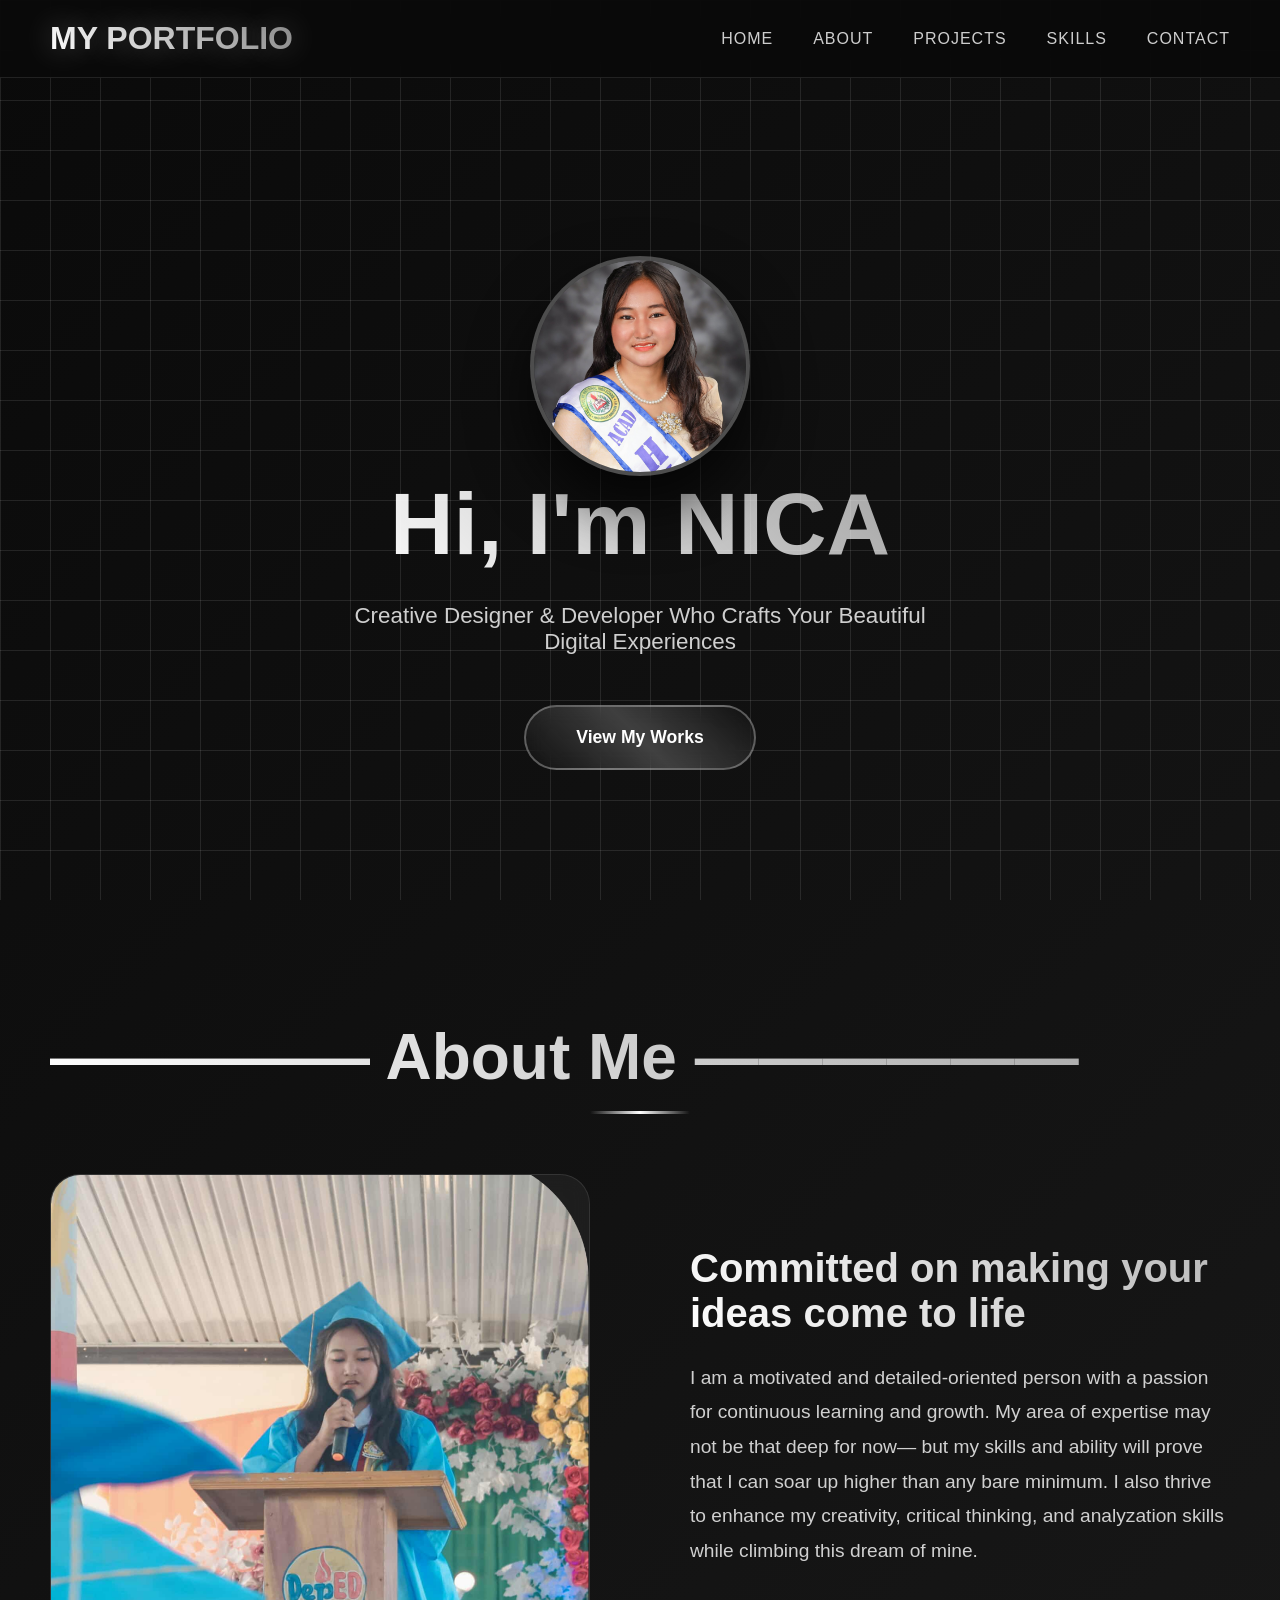
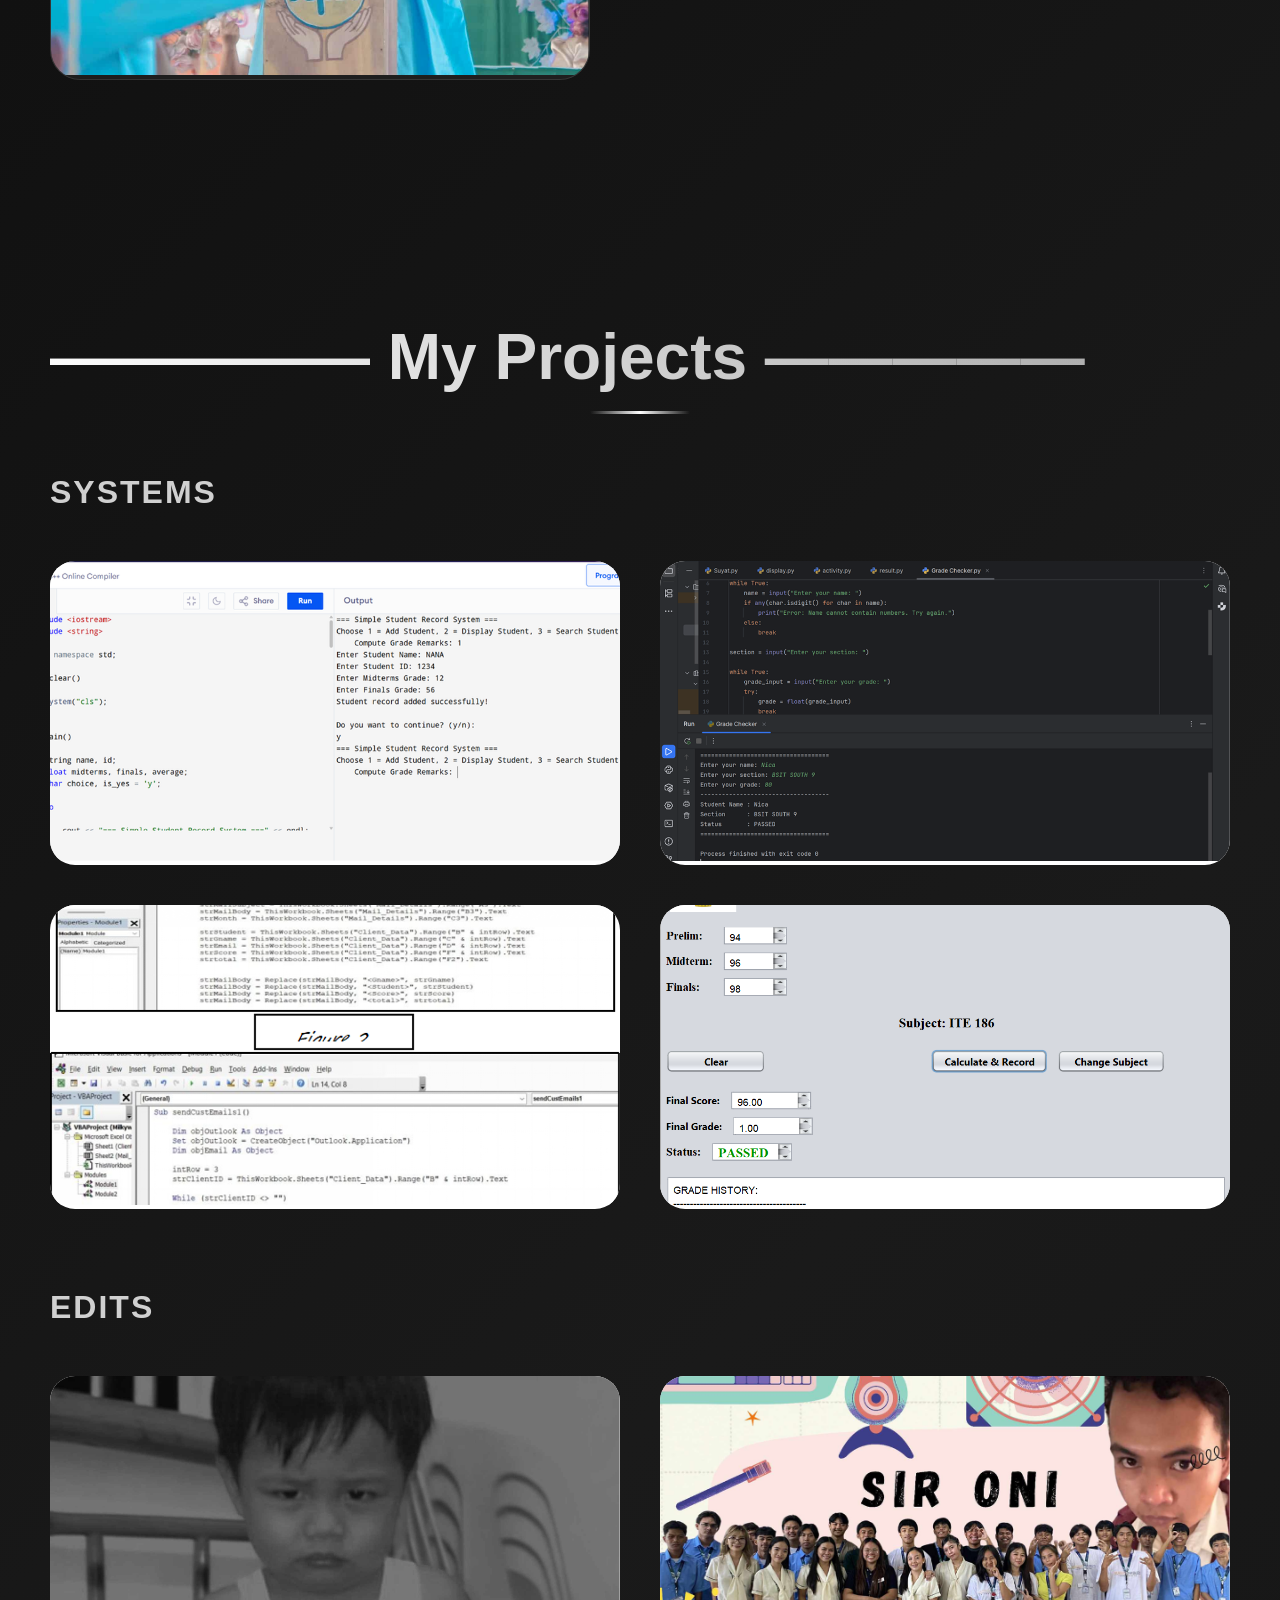
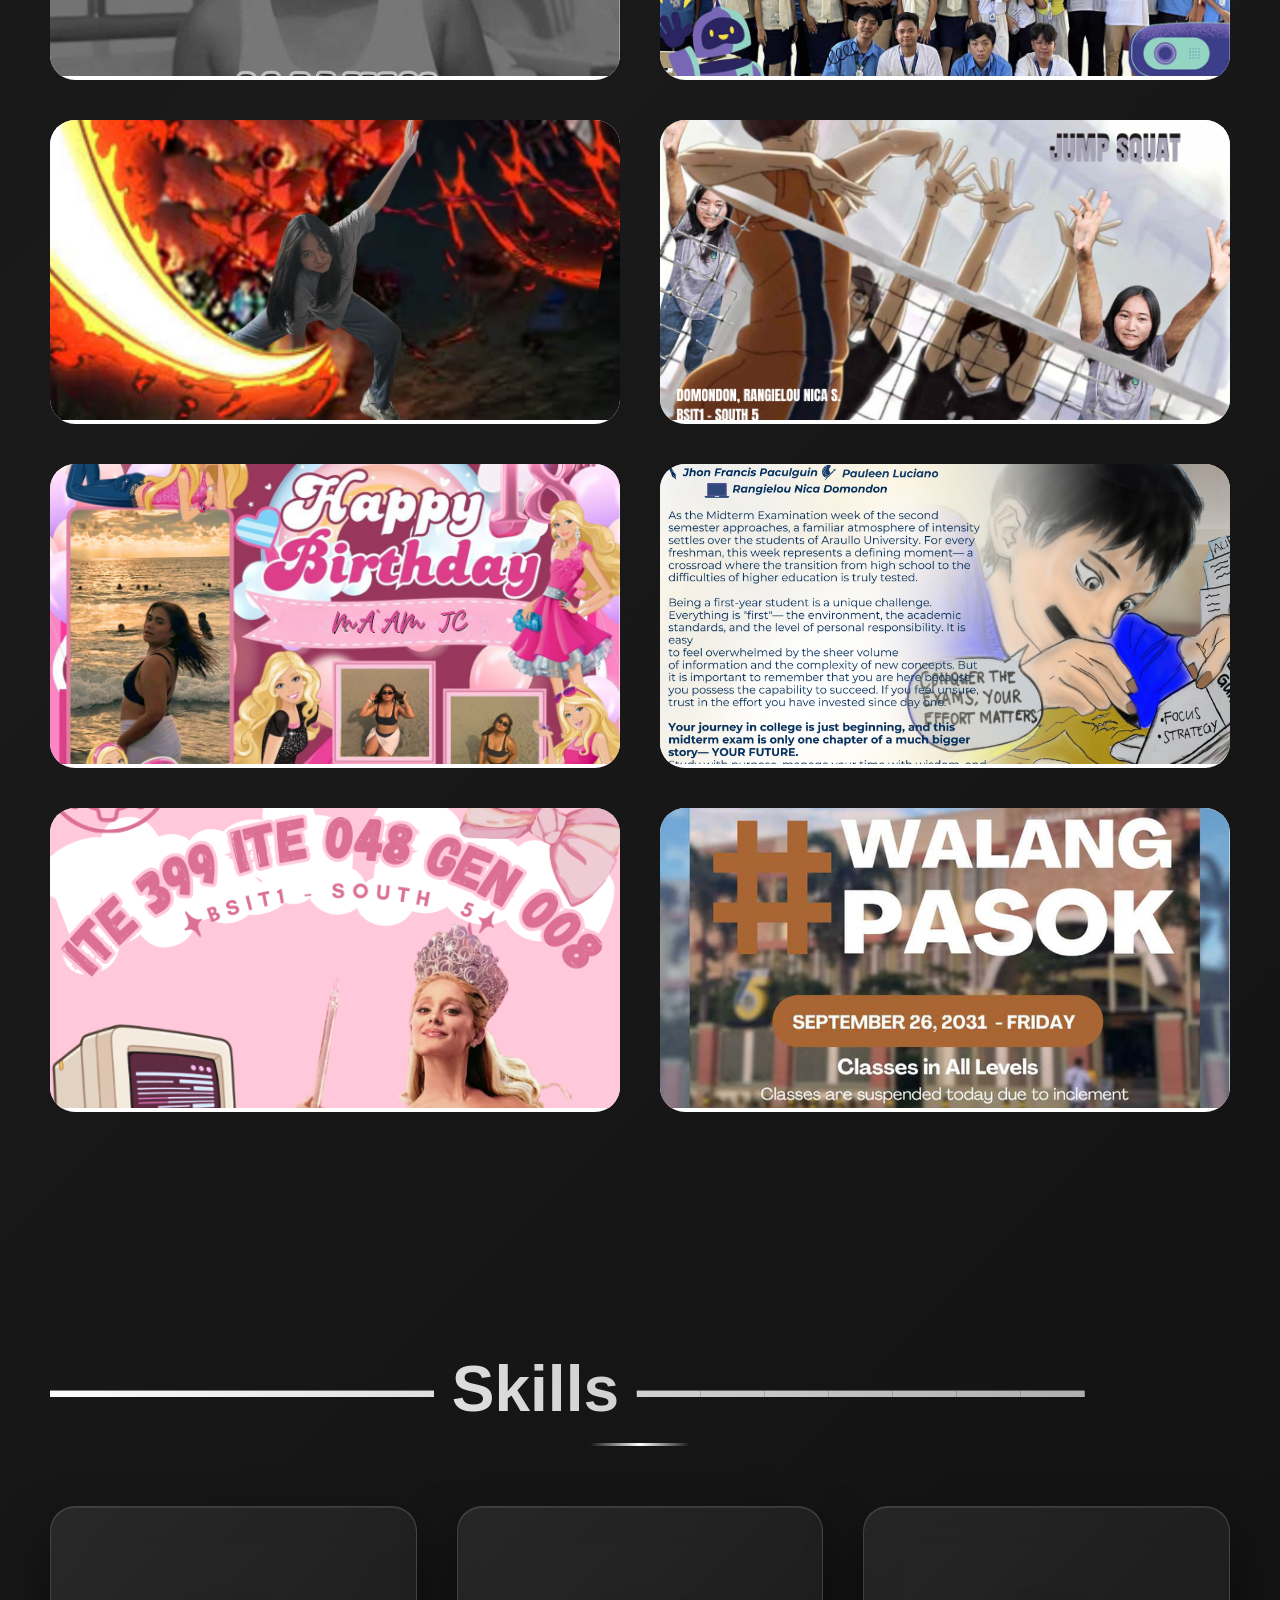
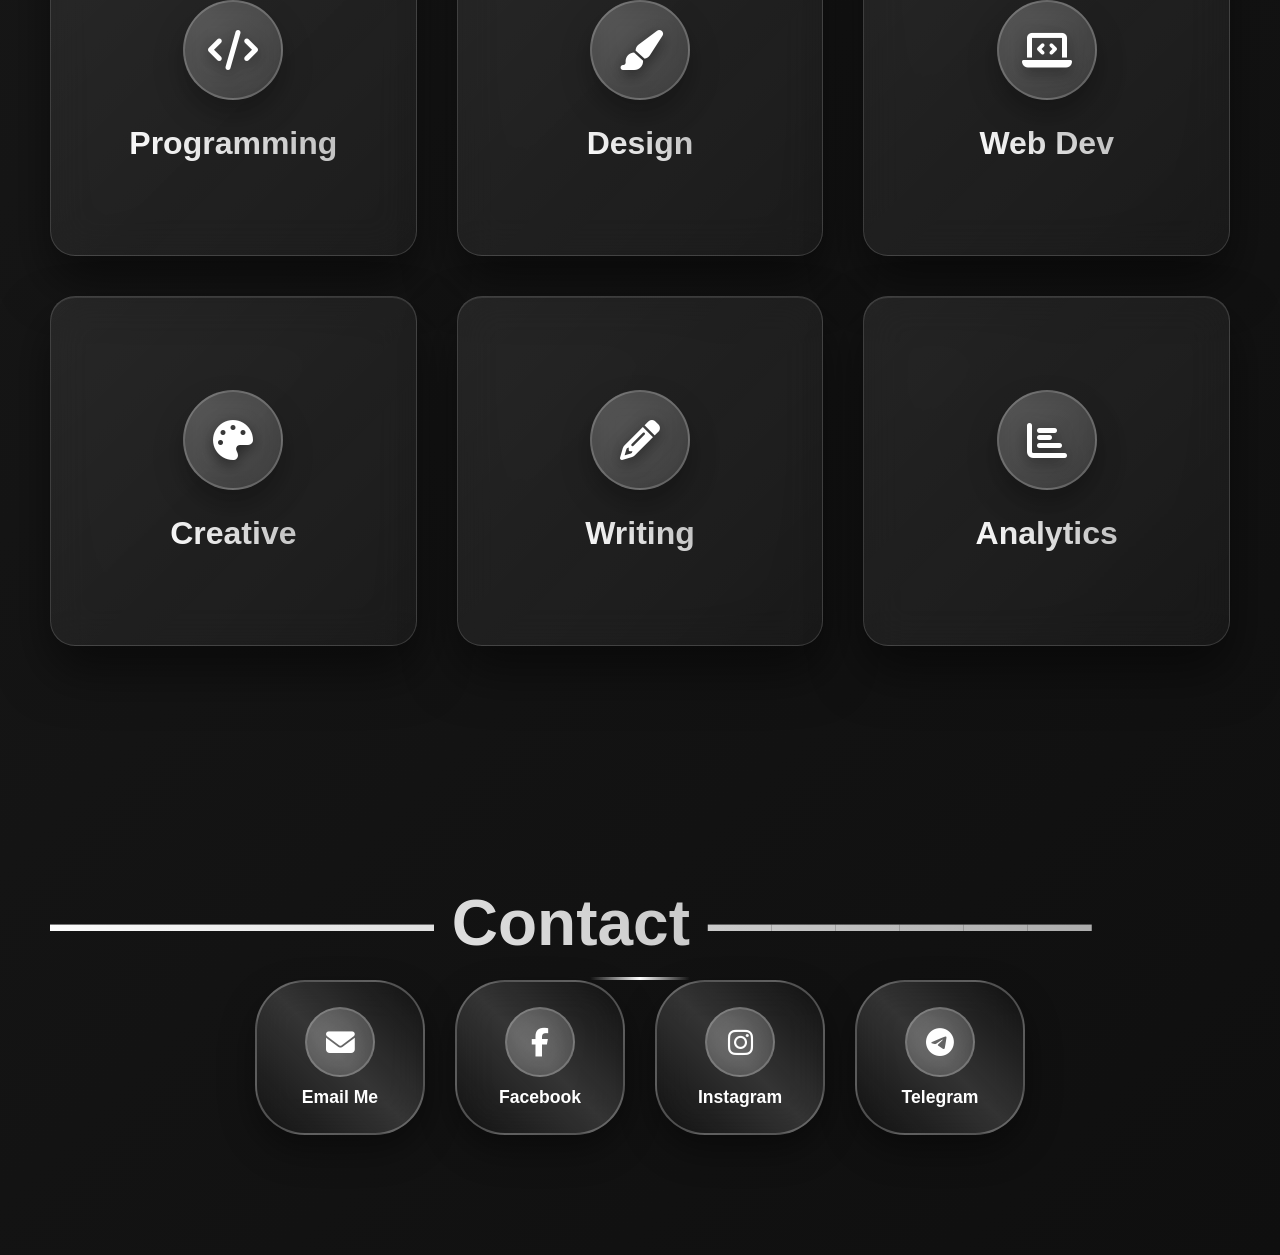
<file: index.html>
<!DOCTYPE html>
<html lang="en">

<head>
    <meta charset="UTF-8">
    <meta name="viewport" content="width=device-width, initial-scale=1.0">
    <title>NICA - Portfolio</title>
    <link rel="stylesheet" href="nicaportfolio.css">
    <link rel="stylesheet" href="https://cdnjs.cloudflare.com/ajax/libs/font-awesome/6.4.0/css/all.min.css">
</head>

<body>
    <div class="grid-background"></div>

    <nav class="navbar">
        <div class="nav-container">
            <div class="logo">MY PORTFOLIO</div>
            <ul class="nav-links">
                <li><a href="#home">Home</a></li>
                <li><a href="#about">About</a></li>
                <li><a href="#portfolio">Projects</a></li>
                <li><a href="#skills">Skills</a></li>
                <li><a href="#contact">Contact</a></li>
            </ul>
        </div>
    </nav>

    <section id="home" class="hero">
        <div class="hero-content">
            <div class="hero-profile">
                <div class="profile-image">
                    <img src="Picture1.png" alt="NICA">
                    <div class="profile-ring"></div>
                    <div class="profile-glow"></div>
                </div>
            </div>

            <h1>Hi, I'm <span>NICA</span></h1>
            <p>Creative Designer & Developer Who Crafts Your Beautiful Digital Experiences</p>
            <a href="#portfolio" class="cta-button">View My Works</a>
        </div>
    </section>

    <section id="about" class="section fade-in">
        <h2 class="section-title">————— About Me ——————</h2>
        <div class="about-grid">
            <div class="about-image">
                <img src="Picture5.png" alt="NICA">
            </div>
            <div class="about-text">
                <h3>Committed on making your ideas come to life</h3>
                <p>I am a motivated and detailed-oriented person with a passion for continuous learning and growth. My
                    area of expertise may not be that deep for now— but my skills and ability will prove that I can soar
                    up higher than any bare minimum. I also thrive to enhance my creativity, critical thinking, and
                    analyzation skills while climbing this dream of mine.</p>
            </div>
        </div>
    </section>

    <section id="portfolio" class="section fade-in">
        <h2 class="section-title">————— My Projects —————</h2>

        <div class="portfolio-category">
            <h3 class="category-title">SYSTEMS</h3>
            <div class="portfolio-grid">
                <div class="portfolio-item">
                    <img src="Picture6.png" alt="Grade Checker C++">
                    <div class="portfolio-overlay">
                        <h4>Grade Checker C++</h4>
                        <p>This is our joined output with my friend at NEUST. Their programming language is C++ while in
                            our school is python. So, we created a counterpart system of our Grade Checker in python to
                            their language C++ as a experiment and it turns out quite good.</p>
                    </div>
                </div>
                <div class="portfolio-item">
                    <img src="Picture7.png" alt="Grade Checker Python">
                    <div class="portfolio-overlay">
                        <h3>Grade Checker Python</h3>
                        <p>This system is our group project at the subject ITE 260 during our first year IT student. We
                            created this simple program instead of complex one because we don't want the other member to
                            have difficulties in presenting it.</p>
                    </div>
                </div>
                <div class="portfolio-item">
                    <img src="Picture8.png" alt="VBA System">
                    <div class="portfolio-overlay">
                        <h4>VBA System</h4>
                        <p>This is our research project way back Grade12. We coded the VBA application in excel. It aims
                            to generate the students grades and attendance once entered in the class record. We got the
                            title, "Researcher of the Year" because of this research.</p>
                    </div>
                </div>
                <div class="portfolio-item">
                    <img src="Screenshot 2026-04-19 215131.png" alt="Grade Calculator">
                    <div class="portfolio-overlay">
                        <h3>Grade Calculator</h3>
                        <p>This system is our group project at the subject ITE 186 in the current semester. I did most
                            of the work here as I stand as a leader. I just developed our gradng system way back in P1
                            into better system that runs in JFrame</p>
                    </div>
                </div>
            </div>
        </div>

        <div class="portfolio-category">
            <h3 class="category-title">EDITS</h3>
            <div class="portfolio-grid">
                <div class="portfolio-item">
                    <img src="Picture9.png" alt="MALVIN">
                    <div class="portfolio-overlay">
                        <h4>MALVIN</h4>
                    </div>
                </div>
                <div class="portfolio-item">
                    <img src="Picture10.png" alt="SIR ONI">
                    <div class="portfolio-overlay">
                        <h4>SIR ONI</h4>
                    </div>
                </div>
                <div class="portfolio-item">
                    <img src="DOMONDON, RANGIELOU NICA S..png" alt="RANGIELOU">
                    <div class="portfolio-overlay">
                        <h4>PE EDIT QUIZ</h4>
                    </div>
                </div>
                <div class="portfolio-item">
                    <img src="JUMP SQUAT.png" alt="JUMP SQUAT">
                    <div class="portfolio-overlay">
                        <h4>JUMP SQUAT</h4>
                    </div>
                </div>
                <div class="portfolio-item">
                    <img src="ma'am jc.png" alt="ma'am jc">
                    <div class="portfolio-overlay">
                        <h4>TARPAPEL NI MA'AM JC</h4>
                    </div>
                </div>
                <div class="portfolio-item">
                    <img src="literary.png" alt="literary">
                    <div class="portfolio-overlay">
                        <h4>POSTING>CHIEFTAIN CHRONICLES</h4>
                    </div>
                </div>
                <div class="portfolio-item">
                    <img src="logo nyah.png" alt="logo nyah">
                    <div class="portfolio-overlay">
                        <h4>LOGO</h4>
                    </div>
                </div>
                <div class="portfolio-item">
                    <img src="Picture12.png" alt="PRANK POSTER">
                    <div class="portfolio-overlay">
                        <h4>PRANK POSTER</h4>
                    </div>
                </div>
            </div>
        </div>
    </section>

    <section id="skills" class="section fade-in">
        <h2 class="section-title">—————— Skills ———————</h2>
        <div class="skills-grid">

            <!-- Flip Card 1: Programming -->
            <div class="flip-card">
                <div class="flip-card-inner">
                    <div class="flip-card-front">
                        <div class="skill-icon">
                            <i class="fas fa-code"></i>
                        </div>
                        <h3>Programming</h3>
                    </div>
                    <div class="flip-card-back">
                        <div class="skill-content">
                            <h3>Programming</h3>
                            <ul>
                                <li>Python</li>
                                <li>C++</li>
                                <li>Java</li>
                                <li>VBA</li>
                            </ul>
                        </div>
                    </div>
                </div>
            </div>

            <div class="flip-card">
                <div class="flip-card-inner">
                    <div class="flip-card-front">
                        <div class="skill-icon">
                            <i class="fas fa-paint-brush"></i>
                        </div>
                        <h3>Design</h3>
                    </div>
                    <div class="flip-card-back">
                        <div class="skill-content">
                            <h3>Design</h3>
                            <ul>
                                <li>Photoshop</li>
                                <li>Canva</li>
                                <li>Picsart</li>
                                <li>Pixelab</li>
                                <li>Lightroom</li>
                            </ul>
                        </div>
                    </div>
                </div>
            </div>

            <div class="flip-card">
                <div class="flip-card-inner">
                    <div class="flip-card-front">
                        <div class="skill-icon">
                            <i class="fas fa-laptop-code"></i>
                        </div>
                        <h3>Web Dev</h3>
                    </div>
                    <div class="flip-card-back">
                        <div class="skill-content">
                            <h3>Web Development</h3>
                            <ul>
                                <li>HTML</li>
                                <li>CSS</li>
                                <li>JavaScript</i>
                            </ul>
                        </div>
                    </div>
                </div>
            </div>

            <div class="flip-card">
                <div class="flip-card-inner">
                    <div class="flip-card-front">
                        <div class="skill-icon">
                            <i class="fas fa-palette"></i>
                        </div>
                        <h3>Creative</h3>
                    </div>
                    <div class="flip-card-back">
                        <div class="skill-content">
                            <h3>Creative Skills</h3>
                            <ul>
                                <li>Graphic Design</li>
                                <li>Illustration</li>
                                <li>Visual Design</li>
                                <li>Motion Graphics</li>
                            </ul>
                        </div>
                    </div>
                </div>
            </div>
            <div class="flip-card">
                <div class="flip-card-inner">
                    <div class="flip-card-front">
                        <div class="skill-icon">
                            <i class="fas fa-pencil-alt"></i>
                        </div>
                        <h3>Writing</h3>
                    </div>
                    <div class="flip-card-back">
                        <div class="skill-content">
                            <h3>Writing Skills</h3>
                            <ul>
                                <li>Article Writing</li>
                                <li>Blog Writing</li>
                                <li>Copywriting</li>
                                <li>Manuscript</li>
                                <li>Research Paper</li>
                                <li>Proofreading</li>
                            </ul>
                        </div>
                    </div>
                </div>
            </div>
            <div class="flip-card">
                <div class="flip-card-inner">
                    <div class="flip-card-front">
                        <div class="skill-icon">
                            <i class="fas fa-chart-bar"></i>
                        </div>
                        <h3>Analytics</h3>
                    </div>
                    <div class="flip-card-back">
                        <div class="skill-content">
                            <h3>Analytics Skills</h3>
                            <ul>
                                <li>Data Analysis</li>
                                <li>Market Research</li>
                                <li>Statistical Analysis</li>
                                <li>Business Intelligence</li>
                            </ul>
                        </div>
                    </div>
                </div>
            </div>

        </div>
    </section>

    <section id="contact" class="section fade-in">
        <div class="contact">
            <h2 class="section-title">—————— Contact ——————</h2>

            <div class="contact-links">
                <a href="mailto:rangielounica0@gmail.com" class="contact-link email" target="_blank" rel="noopener">
                    <div class="contact-icon">
                        <i class="fas fa-envelope"></i>
                    </div>
                    <span class="contact-label">Email Me</span>
                </a>

                <a href="https://www.facebook.com/share/17Xic2wYdS/" class="contact-link facebook" target="_blank"
                    rel="noopener">
                    <div class="contact-icon">
                        <i class="fab fa-facebook-f"></i>
                    </div>
                    <span class="contact-label">Facebook</span>
                </a>
                <a href="https://www.instagram.com/nicqqq_/" class="contact-link instagram" target="_blank"
                    rel="noopener">
                    <div class="contact-icon">
                        <i class="fab fa-instagram"></i>
                    </div>
                    <span class="contact-label">Instagram</span>
                </a>
                <a href="https://t.me/nicqqq/" class="contact-link telegram" target="_blank" rel="noopener">
                    <div class="contact-icon">
                        <i class="fab fa-telegram"></i>
                    </div>
                    <span class="contact-label">Telegram</span>
                </a>
            </div>
        </div>
    </section>

</html>
</file>
<file: nicaportfolio.css>
* {
    margin: 0;
    padding: 0;
    box-sizing: border-box;
}

:root {
    --primary-black: #0a0a0a;
    --secondary-black: #1a1a1a;
    --dark-gradient: linear-gradient(135deg, #0a0a0a 0%, #1a1a1a 50%, #0f0f0f 100%);
    --grid-white: rgba(255, 255, 255, 0.08);
    --text-primary: #ffffff;
    --text-secondary: rgba(255, 255, 255, 0.8);
    --accent-glow: rgba(255, 255, 255, 0.3);
    --glass-bg: rgba(255, 255, 255, 0.05);
    --shadow-glow: 0 20px 40px rgba(0, 0, 0, 0.5);
}

body {
    font-family: 'Poppins', -apple-system, BlinkMacSystemFont, sans-serif;
    background: var(--dark-gradient);
    color: var(--text-primary);
    min-height: 100vh;
    overflow-x: hidden;
    position: relative;
}

.grid-background {
    position: fixed;
    top: 0;
    left: 0;
    width: 100%;
    height: 100%;
    background-image:
        linear-gradient(rgba(255, 255, 255, 0.1) 1px, transparent 1px),
        linear-gradient(90deg, rgba(255, 255, 255, 0.1) 1px, transparent 1px);
    background-size: 50px 50px;
    pointer-events: none;
    z-index: -1;
    animation: gridMove 20s linear infinite;
}

@keyframes gridMove {
    0% {
        transform: translate(0, 0);
    }

    100% {
        transform: translate(50px, 50px);
    }
}

.navbar {
    position: fixed;
    top: 0;
    width: 100%;
    padding: 20px 50px;
    background: rgba(10, 10, 10, 0.95);
    backdrop-filter: blur(20px);
    border-bottom: 1px solid rgba(255, 255, 255, 0.1);
    z-index: 1000;
    transition: all 0.3s ease;
}

.nav-container {
    max-width: 1200px;
    margin: 0 auto;
    display: flex;
    justify-content: space-between;
    align-items: center;
}

.logo {
    font-size: 2rem;
    font-weight: 800;
    background: linear-gradient(45deg, #ffffff, rgba(255, 255, 255, 0.5));
    -webkit-background-clip: text;
    -webkit-text-fill-color: transparent;
    background-clip: text;
    text-shadow: 0 0 30px var(--accent-glow);
}

.nav-links {
    display: flex;
    list-style: none;
    gap: 40px;
}

.nav-links a {
    text-decoration: none;
    color: var(--text-secondary);
    font-weight: 500;
    position: relative;
    transition: all 0.3s ease;
    text-transform: uppercase;
    letter-spacing: 1px;
}

.nav-links a::after {
    content: '';
    position: absolute;
    width: 0;
    height: 2px;
    bottom: -8px;
    left: 0;
    background: linear-gradient(90deg, transparent, #ffffff, transparent);
    transition: width 0.3s ease;
}

.nav-links a:hover {
    color: var(--text-primary);
    text-shadow: 0 0 20px var(--accent-glow);
}

.nav-links a:hover::after {
    width: 100%;
}

.hero {
    height: 100vh;
    display: flex;
    align-items: center;
    justify-content: center;
    text-align: center;
    position: relative;
    padding: 0 50px;
}

.hero-content {
    max-width: 1000px;
    z-index: 2;
    position: relative;
}

.hero-profile {
    position: absolute;
    top: 20%;
    left: 50%;
    transform: translateX(-50%);
    z-index: 3;
    margin-bottom: 40px;
}

.profile-image {
    position: relative;
    width: 220px;
    height: 220px;
    margin: 0 auto;
    border-radius: 50%;
    overflow: hidden;
    background: rgba(255, 255, 255, 0.08);
    backdrop-filter: blur(20px);
    border: 4px solid rgba(255, 255, 255, 0.2);
    box-shadow:
        0 30px 60px rgba(0, 0, 0, 0.7),
        inset 0 2px 0 rgba(255, 255, 255, 0.15);
    transition: all 0.6s cubic-bezier(0.25, 0.46, 0.45, 0.94);
}

.profile-image img {
    width: 100%;
    height: 100%;
    object-fit: cover;
    object-position: center top;
    /* Focus on face/upper body */
    display: block;
    transition: all 0.6s ease;
}

.profile-ring {
    position: absolute;
    top: -10px;
    left: -10px;
    right: -10px;
    bottom: -10px;
    border: 2px solid transparent;
    border-radius: 50%;
    background: linear-gradient(45deg,
            rgba(255, 255, 255, 0.3),
            rgba(255, 255, 255, 0.1),
            rgba(255, 255, 255, 0.3)) border-box;
    -webkit-mask: linear-gradient(#fff 0 0) padding-box,
        linear-gradient(#fff 0 0);
    -webkit-mask-composite: xor;
    mask-composite: exclude;
    animation: ringRotate 4s linear infinite;
    opacity: 0.7;
}

@keyframes ringRotate {
    0% {
        transform: rotate(0deg);
    }

    100% {
        transform: rotate(360deg);
    }
}

.profile-glow {
    position: absolute;
    top: 50%;
    left: 50%;
    transform: translate(-50%, -50%);
    width: 300px;
    height: 300px;
    background: radial-gradient(circle,
            rgba(255, 255, 255, 0.15) 0%,
            rgba(255, 255, 255, 0.05) 50%,
            transparent 70%);
    border-radius: 50%;
    z-index: -1;
    animation: glowFloat 3s ease-in-out infinite alternate;
}

@keyframes glowFloat {
    0% {
        transform: translate(-50%, -50%) scale(1);
        opacity: 0.6;
    }

    100% {
        transform: translate(-50%, -50%) scale(1.1);
        opacity: 0.3;
    }
}

.profile-image:hover {
    transform: translateY(-15px) scale(1.05);
    box-shadow:
        0 40px 80px rgba(0, 0, 0, 0.9),
        0 0 60px rgba(255, 255, 255, 0.2);
    border-color: rgba(255, 255, 255, 0.5);
}

.profile-image:hover img {
    transform: scale(1.1);
    filter: brightness(1.15) saturate(1.2);
}

.hero h1 {
    font-size: clamp(3rem, 8vw, 5.5rem);
    font-weight: 900;
    margin-top: 350px;
    margin-bottom: 30px;
    line-height: 1.1;
    background: linear-gradient(45deg, #ffffff, rgba(255, 255, 255, 0.6));
    -webkit-background-clip: text;
    -webkit-text-fill-color: transparent;
    background-clip: text;
}

.hero p {
    font-size: 1.4rem;
    color: var(--text-secondary);
    margin-bottom: 50px;
    max-width: 600px;
    margin-left: auto;
    margin-right: auto;
}

@media (max-width: 1024px) {
    .profile-image {
        width: 200px;
        height: 200px;
    }

    .hero h1 {
        margin-top: 130px;
    }
}

@media (max-width: 768px) {
    .hero {
        padding: 0 20px;
    }

    .profile-image {
        width: 180px;
        height: 180px;
    }

    .hero h1 {
        margin-top: 120px;
        font-size: clamp(2.5rem, 7vw, 4rem);
    }
}

@media (max-width: 480px) {
    .profile-image {
        width: 160px;
        height: 160px;
    }

    .hero h1 {
        margin-top: 110px;
    }
}

.cta-button {
    display: inline-block;
    padding: 20px 50px;
    background: linear-gradient(45deg, transparent, rgba(255, 255, 255, 0.2), transparent);
    color: var(--text-primary);
    text-decoration: none;
    border: 2px solid rgba(255, 255, 255, 0.3);
    border-radius: 50px;
    font-weight: 700;
    font-size: 1.1rem;
    backdrop-filter: blur(10px);
    transition: all 0.4s ease;
    position: relative;
    overflow: hidden;
}

.cta-button::before {
    content: '';
    position: absolute;
    top: 0;
    left: -100%;
    width: 100%;
    height: 100%;
    background: linear-gradient(90deg, transparent, rgba(255, 255, 255, 0.4), transparent);
    transition: left 0.5s;
}

.cta-button:hover::before {
    left: 100%;
}

.cta-button:hover {
    border-color: rgba(255, 255, 255, 0.6);
    transform: translateY(-5px);
    box-shadow: var(--shadow-glow);
}

.section {
    padding: 120px 50px;
    max-width: 1400px;
    margin: 0 auto;
}

.section-title {
    text-align: left;
    font-size: 4rem;
    font-weight: 900;
    margin-bottom: 80px;
    background: linear-gradient(45deg, #ffffff, rgba(255, 255, 255, 0.6));
    -webkit-background-clip: text;
    -webkit-text-fill-color: transparent;
    background-clip: text;
    position: relative;
}

.section-title::after {
    content: '';
    position: absolute;
    bottom: -20px;
    left: 50%;
    transform: translateX(-50%);
    width: 100px;
    height: 3px;
    background: linear-gradient(90deg, transparent, #ffffff, transparent);
}

.about-grid {
    display: grid;
    grid-template-columns: 1fr 1fr;
    gap: 100px;
    align-items: center;
}

.about-image {
    position: relative;
    border-radius: 30px;
    overflow: hidden;
    background: var(--glass-bg);
    backdrop-filter: blur(10px);
    border: 1px solid rgba(255, 255, 255, 0.1);
}

.about-image img {
    width: 100%;
    height: 500px;
    object-fit: cover;
    transition: all 0.5s ease;
}

.about-image:hover img {
    transform: scale(1.05);
}

.about-text h3 {
    font-size: 2.5rem;
    margin-bottom: 25px;
    background: linear-gradient(45deg, #ffffff, rgba(255, 255, 255, 0.7));
    -webkit-background-clip: text;
    -webkit-text-fill-color: transparent;
    background-clip: text;
}

.about-text p {
    font-size: 1.2rem;
    line-height: 1.8;
    color: var(--text-secondary);
    margin-bottom: 40px;
}

@media (max-width: 768px) {
    .skills-grid {
        grid-template-columns: repeat(auto-fit, minmax(250px, 1fr));
        gap: 30px;
    }

    .flip-card {
        height: 320px;
    }
}

@media (max-width: 480px) {
    .skills-grid {
        grid-template-columns: 1fr;
        gap: 25px;
    }

    .flip-card {
        height: 300px;
    }
}

.portfolio-grid {
    display: grid;
    grid-template-columns: repeat(auto-fit, minmax(400px, 1fr));
    gap: 40px;
}

.category-title {
    font-size: 2rem;
    text-align: left;
    margin-bottom: 50px;
    margin-top: 80px;
    color: var(--text-secondary);
    font-weight: 600;
    letter-spacing: 2px;
    text-transform: uppercase;
}

.portfolio-item {
    position: relative;
    border-radius: 25px;
    overflow: hidden;
    box-shadow: var(--shadow);
    transition: all 0.4s ease;
    background: white;
}

.portfolio-item:hover {
    transform: translateY(-15px);
    box-shadow: 0 25px 50px rgba(255, 155, 184, 0.4);
}

.portfolio-item img {
    width: 100%;
    height: 300px;
    object-fit: cover;
}

.portfolio-overlay {
    position: absolute;
    bottom: 0;
    left: 0;
    right: 0;
    background: linear-gradient(transparent, rgba(0, 0, 0, 0.8));
    color: white;
    padding: 30px;
    transform: translateY(100%);
    transition: transform 0.4s ease;
}

.portfolio-item:hover .portfolio-overlay {
    transform: translateY(0);
}

.skills-grid {
    display: grid;
    grid-template-columns: repeat(auto-fit, minmax(280px, 1fr));
    gap: 40px;
    max-width: 1200px;
    margin: 0 auto;
}

.flip-card {
    perspective: 1000px;
    height: 350px;
}

.flip-card-inner {
    position: relative;
    width: 100%;
    height: 100%;
    text-align: center;
    transition: transform 0.8s cubic-bezier(0.25, 0.46, 0.45, 0.94);
    transform-style: preserve-3d;
    cursor: pointer;
    border-radius: 25px;
}

.flip-card:hover .flip-card-inner {
    transform: rotateY(180deg);
}

.flip-card-front {
    position: absolute;
    width: 100%;
    height: 100%;
    backface-visibility: hidden;
    background: linear-gradient(135deg,
            rgba(255, 255, 255, 0.08),
            rgba(255, 255, 255, 0.03));
    border-radius: 25px;
    padding: 40px 30px;
    display: flex;
    flex-direction: column;
    justify-content: center;
    align-items: center;
    border: 1px solid rgba(255, 255, 255, 0.15);
    backdrop-filter: blur(20px);
    box-shadow:
        0 25px 50px rgba(0, 0, 0, 0.5),
        inset 0 1px 0 rgba(255, 255, 255, 0.1);
    transition: all 0.4s ease;
}

.flip-card:hover .flip-card-front {
    box-shadow:
        0 35px 70px rgba(0, 0, 0, 0.7),
        inset 0 1px 0 rgba(255, 255, 255, 0.2);
    border-color: rgba(255, 255, 255, 0.3);
}

.skill-icon {
    width: 100px;
    height: 100px;
    background: linear-gradient(135deg,
            rgba(255, 255, 255, 0.2),
            rgba(255, 255, 255, 0.1));
    border-radius: 50%;
    display: flex;
    align-items: center;
    justify-content: center;
    margin-bottom: 25px;
    border: 2px solid rgba(255, 255, 255, 0.2);
    backdrop-filter: blur(15px);
    transition: all 0.4s ease;
    box-shadow: 0 15px 30px rgba(0, 0, 0, 0.3);
}

.flip-card-front:hover .skill-icon {
    transform: scale(1.1) rotate(10deg);
    box-shadow: 0 25px 50px rgba(0, 0, 0, 0.5);
}

.skill-icon i {
    font-size: 2.5rem;
    color: #ffffff;
    text-shadow: 0 5px 15px rgba(0, 0, 0, 0.5);
}

.flip-card-front h3 {
    font-size: 2rem;
    font-weight: 800;
    background: linear-gradient(45deg, #ffffff, rgba(255, 255, 255, 0.7));
    -webkit-background-clip: text;
    -webkit-text-fill-color: transparent;
    background-clip: text;
    margin: 0;
}

.flip-card-back {
    position: absolute;
    width: 100%;
    height: 100%;
    backface-visibility: hidden;
    transform: rotateY(180deg);
    background: linear-gradient(135deg,
            rgba(10, 10, 10, 0.95),
            rgba(20, 20, 20, 0.95));
    border-radius: 25px;
    padding: 50px 30px;
    display: flex;
    align-items: center;
    justify-content: center;
    border: 1px solid rgba(255, 255, 255, 0.2);
    backdrop-filter: blur(25px);
    box-shadow:
        0 25px 50px rgba(0, 0, 0, 0.6),
        inset 0 1px 0 rgba(255, 255, 255, 0.05);
}

.skill-content h3 {
    font-size: 1.8rem;
    margin-bottom: 25px;
    color: #ffffff;
    font-weight: 700;
    text-shadow: 0 2px 10px rgba(0, 0, 0, 0.8);
}

.skill-content ul {
    list-style: none;
    padding: 0;
    margin: 0;
    display: flex;
    flex-direction: column;
    gap: 12px;
}

.skill-content li {
    font-size: 1.1rem;
    color: rgba(255, 255, 255, 0.9);
    padding: 12px 20px;
    background: rgba(255, 255, 255, 0.08);
    border-radius: 25px;
    backdrop-filter: blur(10px);
    border: 1px solid rgba(255, 255, 255, 0.1);
    transition: all 0.3s ease;
    position: relative;
    overflow: hidden;
}

.skill-content li::before {
    content: '';
    position: absolute;
    left: 0;
    top: 0;
    height: 100%;
    width: 4px;
    background: linear-gradient(135deg, #ffffff, rgba(255, 255, 255, 0.5));
    border-radius: 2px 0 0 2px;
}

.skill-content li:hover {
    background: rgba(255, 255, 255, 0.15);
    transform: translateX(8px);
    box-shadow: 0 10px 25px rgba(0, 0, 0, 0.4);
    color: #ffffff;
}

#contact {
    text-align: center;
}

#contact .section-title {
    margin-bottom: 20px;
}

.contact-subtitle {
    font-size: 1.3rem;
    color: var(--text-secondary);
    margin-bottom: 80px;
    font-weight: 300;
}

.contact-links {
    display: flex;
    justify-content: center;
    gap: 30px;
    flex-wrap: wrap;
    max-width: 900px;
    margin: 0 auto;
}

.contact-link {
    display: inline-flex;
    flex-direction: column;
    align-items: center;
    gap: 10px;
    text-decoration: none;
    color: var(--text-primary);
    padding: 25px 30px;
    background: linear-gradient(45deg,
            transparent,
            rgba(255, 255, 255, 0.15),
            transparent);
    border: 2px solid rgba(255, 255, 255, 0.25);
    border-radius: 50px;
    font-weight: 600;
    font-size: 1.1rem;
    backdrop-filter: blur(20px);
    transition: all 0.4s cubic-bezier(0.25, 0.46, 0.45, 0.94);
    position: relative;
    overflow: hidden;
    min-width: 170px;
    text-align: center;
    box-shadow: 0 15px 35px rgba(0, 0, 0, 0.4);
}

.contact-link::before {
    content: '';
    position: absolute;
    top: 0;
    left: -100%;
    width: 100%;
    height: 100%;
    background: linear-gradient(90deg,
            transparent,
            rgba(255, 255, 255, 0.4),
            transparent);
    transition: left 0.6s;
}

.contact-link:hover::before {
    left: 100%;
}

.contact-icon {
    width: 70px;
    height: 70px;
    background: linear-gradient(135deg,
            rgba(255, 255, 255, 0.2),
            rgba(255, 255, 255, 0.1));
    border-radius: 50%;
    display: flex;
    align-items: center;
    justify-content: center;
    border: 2px solid rgba(255, 255, 255, 0.2);
    transition: all 0.3s ease;
    backdrop-filter: blur(15px);
}

.contact-icon i {
    font-size: 1.8rem;
}

.contact-link.facebook:hover .contact-icon {
    background: linear-gradient(135deg, #1877F2, #0e5a9a);
    border-color: #1877F2;
    box-shadow: 0 0 25px rgba(24, 119, 242, 0.5);
}

.contact-link.instagram:hover .contact-icon {
    background: linear-gradient(135deg, #EA4335, #ced41a, #c519b1);
    border-color: #410606;
    box-shadow: 0 0 25px rgba(199, 24, 24, 0.5);
}

.contact-link.email:hover .contact-icon {
    background: linear-gradient(135deg, #EA4335, #FBBC04);
    border-color: #EA4335;
    box-shadow: 0 0 25px rgba(234, 67, 53, 0.5);
}

.contact-link.telegram:hover .contact-icon {
    background: linear-gradient(135deg, #1969d2, #0e5a9a);
    border-color: #1877F2;
    box-shadow: 0 0 25px rgba(6, 110, 245, 0.5);
}


.contact-link:hover {
    transform: translateY(-8px);
    border-color: rgba(255, 255, 255, 0.6);
    box-shadow: 0 25px 50px rgba(0, 0, 0, 0.7), 0 0 40px rgba(255, 255, 255, 0.2);
}

@media (max-width: 768px) {
    .contact-links {
        gap: 20px;
    }

    .contact-link {
        padding: 20px 30px;
        min-width: 180px;
    }
}
</file>
